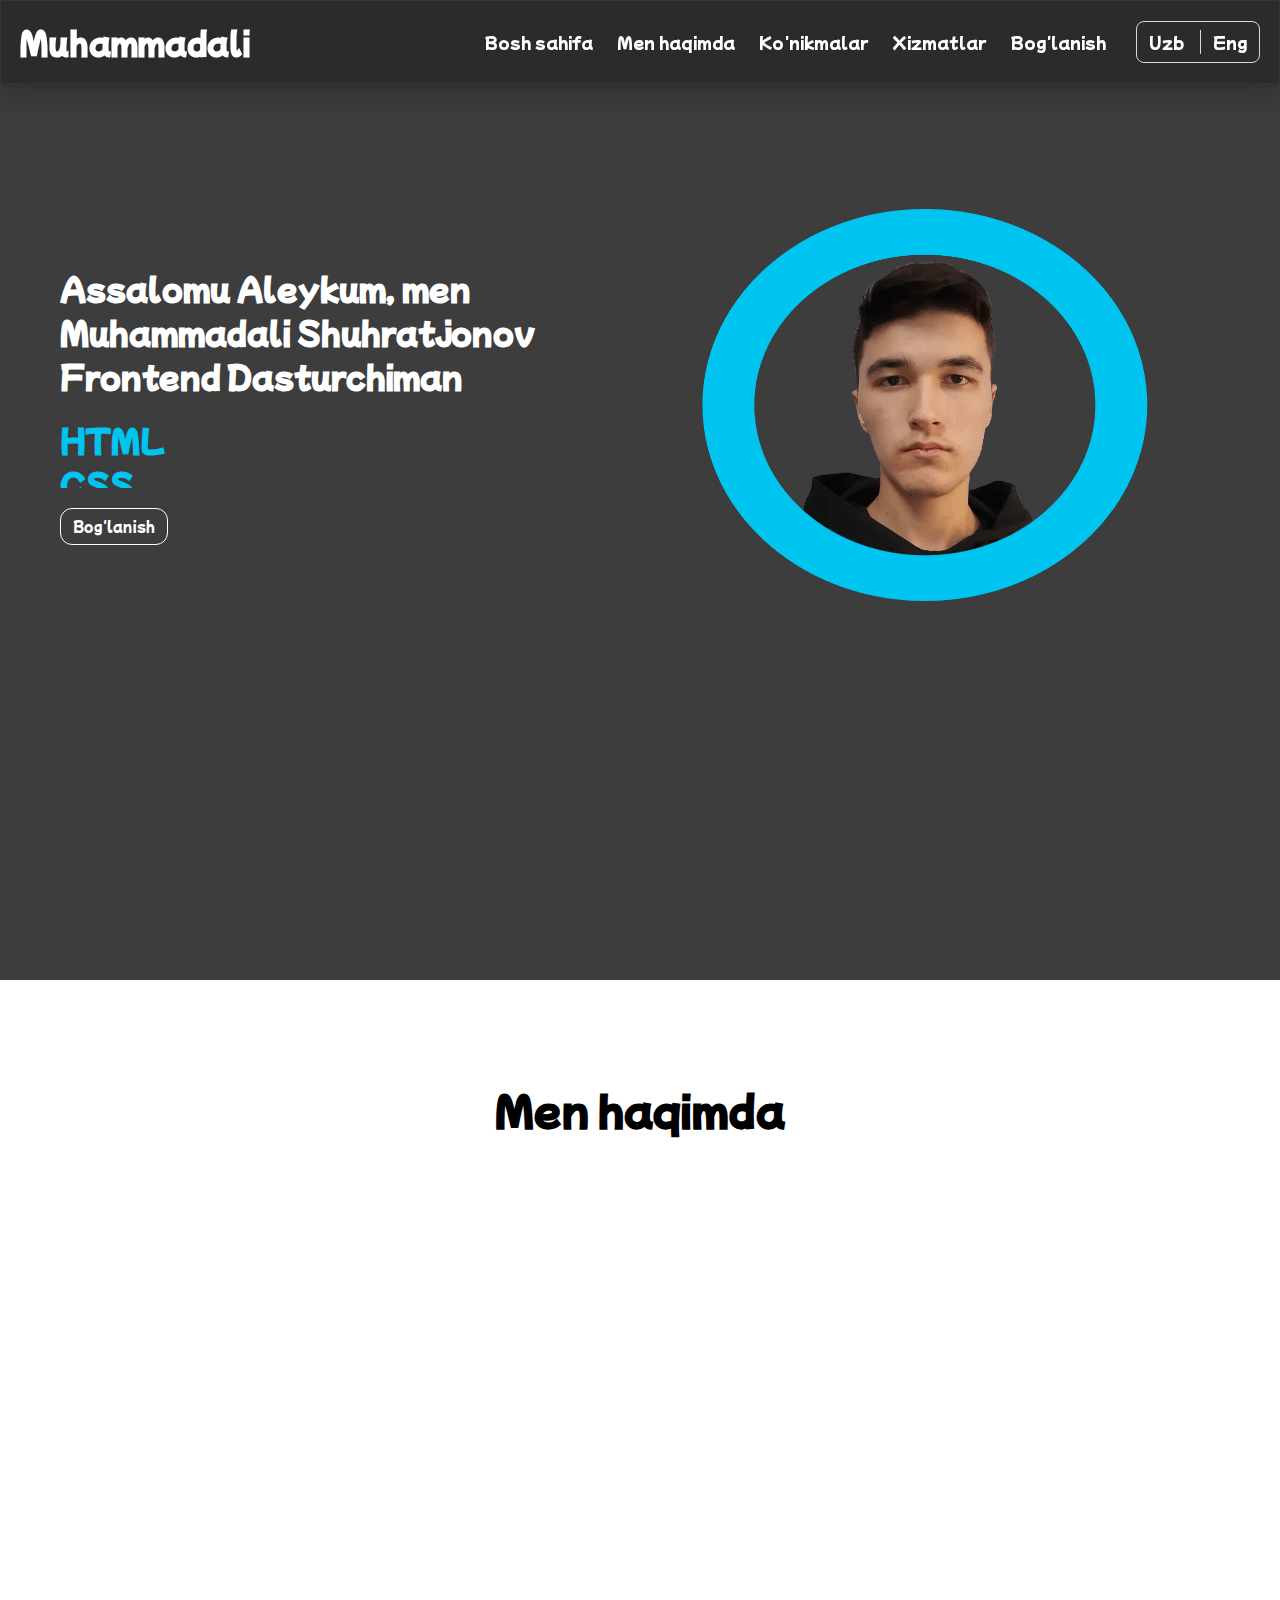
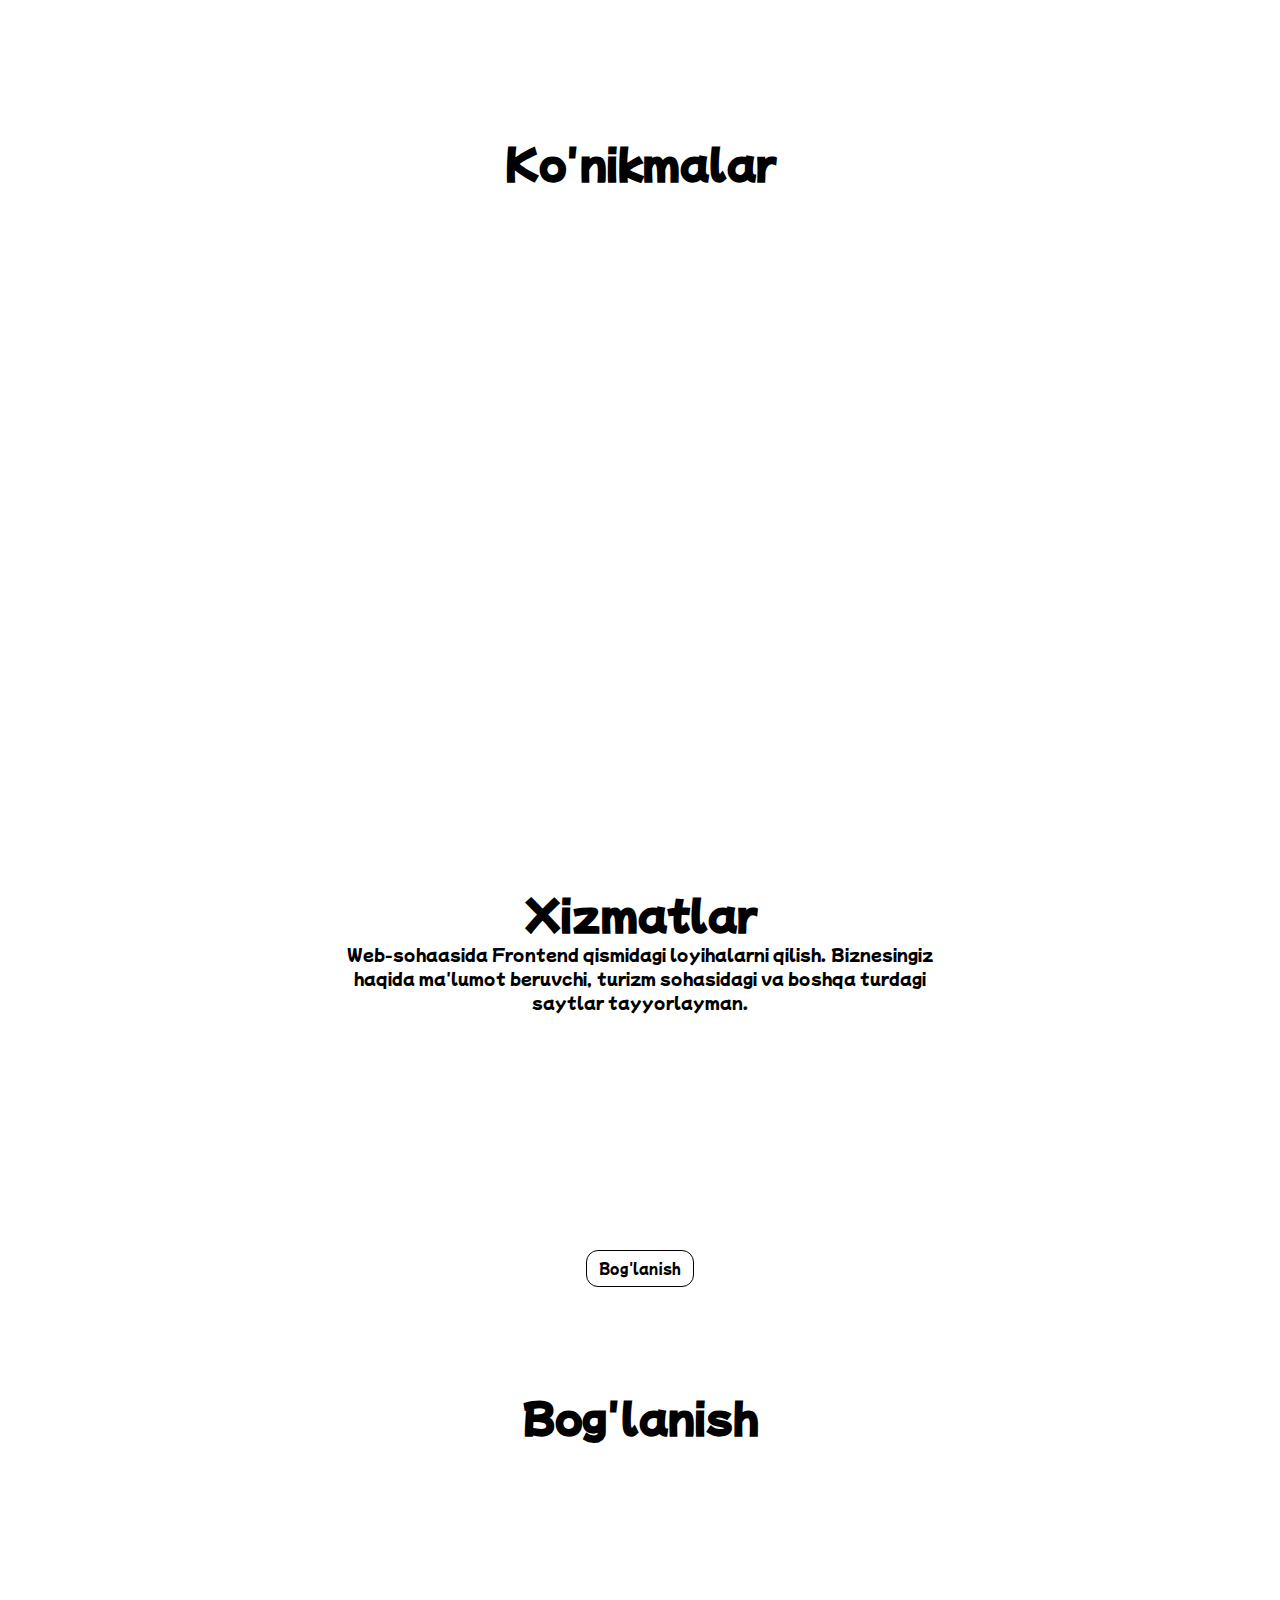
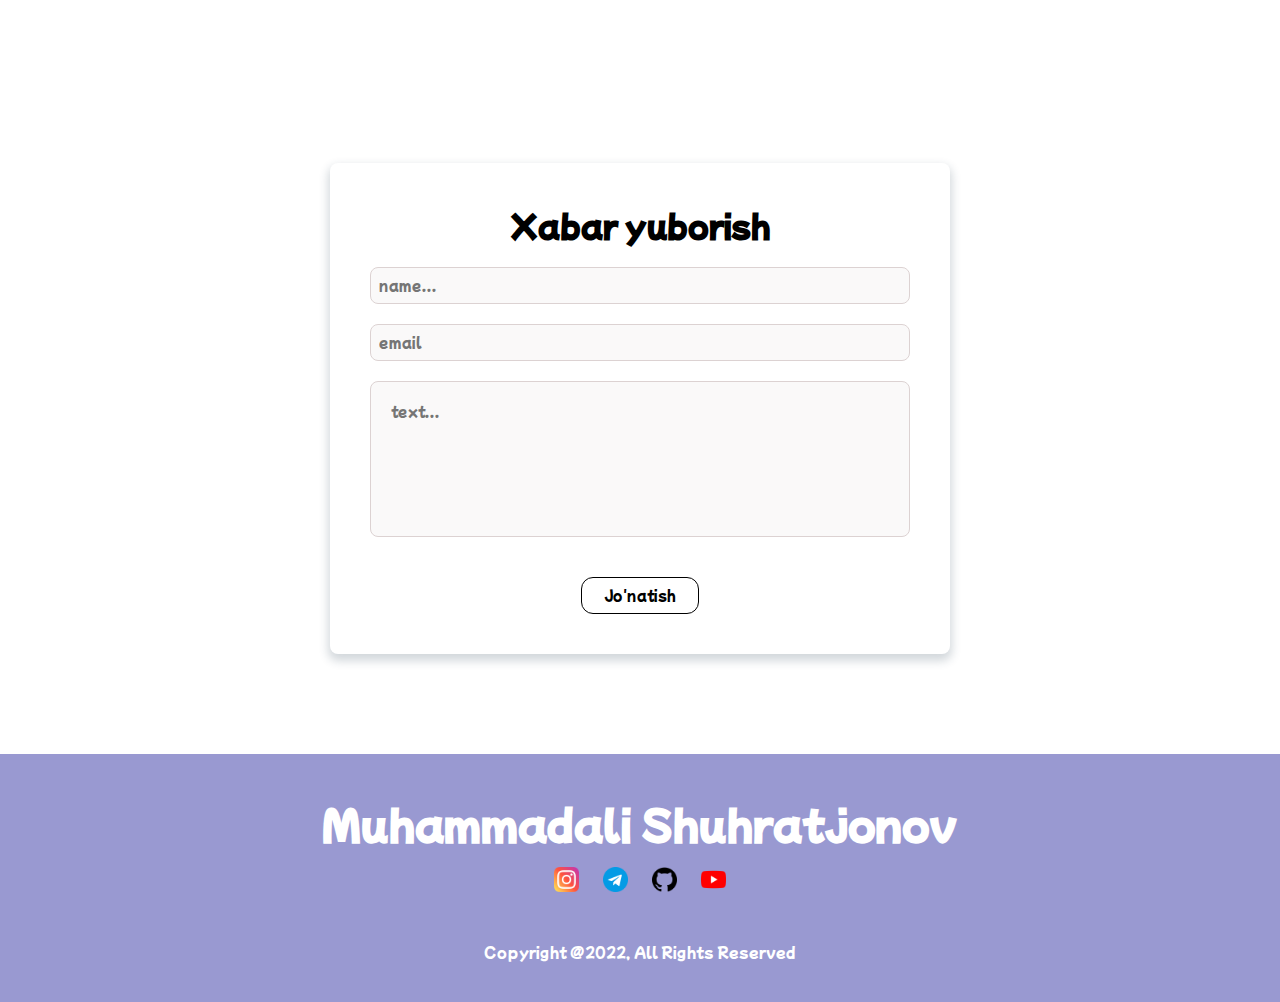
<file: index.html>
<!DOCTYPE html>
<html lang="en">

<head>
  <meta charset="UTF-8">
  <meta http-equiv="X-UA-Compatible" content="IE=edge">
  <meta name="viewport" content="width=device-width, initial-scale=1.0">
  <link rel="stylesheet" href="./css/main.css">
  <link rel="stylesheet" href="https://unpkg.com/aos@next/dist/aos.css" />
  <link href='https://unpkg.com/boxicons@2.1.2/css/boxicons.min.css' rel='stylesheet'>
  <link rel="preconnect" href="https://fonts.googleapis.com">
  <link rel="preconnect" href="https://fonts.gstatic.com" crossorigin>
  <link href="https://fonts.googleapis.com/css2?family=Mochiy+Pop+One&display=swap" rel="stylesheet">
  <title>Portifolio</title>
</head>

<body>
  <!-- header  -->
  <header class="header">
    <div class="container">
      <div class="headear-inner">
        <a href="#" class="header-logo">
          Muhammadali
        </a>
        <input type="checkbox" name="check" id="check">
        <label for="check">
          <i class='bx bx-menu' id="btn"></i>
          <i class='bx bx-x' id="cancel"></i>
        </label>
        <div class="menyu">
          <a href="#home" class="menyu-item">
            Bosh sahifa
          </a>
          <a href="#about" class="menyu-item">
            Men haqimda
          </a>
          <a href="#skill" class="menyu-item">
            Ko'nikmalar
          </a>
          <a href="#services" class="menyu-item">
            Xizmatlar
          </a>
          <!-- <a href="#work" class="menyu-item">
            Loyihalar
          </a> -->
          <a href="#contact" class="menyu-item">
            Bog'lanish
          </a>
          <div class="language">
            <a href="./index.html" class="lang-item">
              Uzb
            </a>
            <a href="./main.html" class="lang-items">
              Eng
            </a>
          </div>
        </div>
      </div>
    </div>
  </header>
  <!-- headaer  -->
  <main>
    <!-- hero  -->
    <section class="hero" id="home">
      <div class="container">
        <div class="hero-inner">

          <div class="hero-box type-js type-js">
            <!-- <span class="her-span text-js">
              Assalomu Aleykum, men
            </span> -->
            <h2 class="hero-paragraph text-js">
              Assalomu Aleykum, men
              Muhammadali Shuhratjonov
              Frontend Dasturchiman
            </h2>
            <!-- <p class="hero-text">
            </p> -->
            <div class="hero-mini-box">
              <p class="hero-animate">
                HTML
              </p>
              <p class="hero-animate">
                CSS
              </p>
              <p class="hero-animate">
                SASS
              </p>
              <p class="hero-animate">
                Bootstrap
              </p>
              <p class="hero-animate">
                Git
              </p>
              <p class="hero-animate">
                JavaScript
              </p>
              <p class="hero-animate">
                React js
              </p>
            </div>
            <a class="hero-link " target="_blank" href="tel://+998904565025">
              <button class="hero-btn">
                Bog'lanish
              </button>
            </a>
          </div>
          <img class="hero-img" src="./img/myimg.png" alt="img" width="450" height="450" data-aos="fade-left"
            data-aos-duration="2000">
        </div>
      </div>
    </section>
    <!-- hero  -->
    <!-- about  -->
    <section class="about" id="about">
      <div class="container">
        <div class="about-inner">

          <h2 class="about-paragraph">
            Men haqimda
          </h2>

          <div class="about-box">
            <div class="div">
              <img src="./img/my.jpg" alt="my img" class="about-img" data-aos="fade-up" data-aos-duration="2000">
            </div>
            <div class="about-box-right" data-aos="fade-up" data-aos-duration="1000">
              <h2 class="about-me">
                Assalomu aleykum! Men Muhammadali Shuhratjonov
              </h2>
              <p class="about-text">
                Men Muhammadali Shuhratjonov Frontent Dasturchiman 2002-yili Samarqand viloyati Urgut tumanida
                tug'ilganman. Ma'lumotim o'rta 2020-yili 93-sonli umum ta'lim maktabini tamomlaganman. Hozirda Najot
                Ta'lim zamonaviy kasblar markazida Web-dasturlash full stack kursida Backend bo'yicha o'qiyman
              </p>
              <button onclick=downloadFile() class="about-btn"> <a style="color: black;" download="hello.txt" href='#'
                  id="link">yuklash</a></button>
            </div>
          </div>

        </div>
      </div>
    </section>
    <!-- about  -->
    <!-- skills  -->
    <section class="skill" id="skill">
      <div class="container">
        <div class="skill-inner">

          <h2 class="skill-paragraph">
            Ko'nikmalar
          </h2>

          <div class="skill-box">
            <div class="skill-card-one skill-card" data-aos="fade-up" data-aos-duration="1000">
              <img src="./img/html.png" alt="img" class="skill-img" width="80" height="80">
              <p class="card-p">
                HTML
              </p>
            </div>
            <div class="skill-card-two skill-card" data-aos="fade-up" data-aos-duration="1000">
              <img src="./img/css-3.png" alt="img" class="skill-img" width="80" height="80">
              <p class="card-p">
                CSS
              </p>
            </div>
            <div class="skill-card-three skill-card" data-aos="fade-up" data-aos-duration="1000">
              <img src="./img/sass.png" alt="img" class="skill-img" width="80" height="80">
              <p class="card-p">
                SASS
              </p>
            </div>
            <div class="skill-card-four skill-card" data-aos="fade-up" data-aos-duration="1000">
              <img src="./img/git.png" alt="img" class="skill-img" width="80" height="80">
              <p class="card-p">
                Git
              </p>
            </div>
            <div class="skill-card-five skill-card" data-aos="fade-up" data-aos-duration="1000">
              <img src="./img/bootstrap.png" alt="img" class="skill-img" width="80" height="80">
              <p class="card-p">
                Bootstrap
              </p>
            </div>
            <div class="skill-card-six skill-card" data-aos="fade-up" data-aos-duration="1000">
              <img src="./img/js.png" alt="img" class="skill-img" width="80" height="80">
              <p class="card-p">
                JavaScript
              </p>
            </div>
            <div class="skill-card-seven skill-card" data-aos="fade-up" data-aos-duration="1000">
              <img src="./img/physics.png" alt="img" class="skill-img" width="80" height="80">
              <p class="card-p">
                React js
              </p>
            </div>
          </div>

        </div>
      </div>
    </section>
    <!-- skills  -->
    <!-- sevices  -->
    <section class="services" id="services">
      <div class="container">
        <div class="services-inner">

          <h2 class="services-paragraph">
            Xizmatlar
          </h2>
          <p class="services-p">
            Web-sohaasida Frontend qismidagi loyihalarni qilish. Biznesingiz haqida ma'lumot beruvchi, turizm sohasidagi
            va boshqa turdagi saytlar tayyorlayman.
          </p>

          <div class="services-box">
            <div class="services-card-one sevices-card" data-aos="fade-up" data-aos-duration="1000">
              <img src="./img/engineering.png" alt="img" class="skill-img" width="80" height="80">
              <p class="card-p">
                Qurilish kompaniyalari
              </p>
            </div>
            <div class="services-card-two sevices-card" data-aos="fade-up" data-aos-duration="1000">
              <img src="./img/location.png" alt="img" class="skill-img" width="80" height="80">
              <p class="card-p">
                Turizm sohasi uchun
              </p>
            </div>
            <div class="services-card-three sevices-card" data-aos="fade-up" data-aos-duration="1000">
              <img src="./img/briefcase.png" alt="img" class="skill-img" width="80" height="80">
              <p class="card-p">
                Biznesingiz uchun
              </p>
            </div>
            <div class="services-card-four sevices-card" data-aos="fade-up" data-aos-duration="1000">
              <img src="./img/man-user.png" alt="img" class="skill-img" width="80" height="80">
              <p class="card-p">
                o'zingiz haqingizda
              </p>
            </div>
          </div>

          <a class="sevices-link" target="_blank" href="tel://+998904565025">
            <button class="services-btn">
              Bog'lanish
            </button>
          </a>

        </div>
      </div>
    </section>
    <!-- services  -->
    <!-- work  -->
    <!--  <section class="work" id="work">
      <div class="container">
        <div class="work-inner">

          <h2 class="work-paragraph">
            Loyihalar
          </h2>

          <div class="work-box">
            <img class="work-img" src="./img/my.jpg" alt="img" width="300" height="300">
            <img class="work-img" src="./img/my.jpg" alt="img" width="300" height="300">
            <img class="work-img" src="./img/my.jpg" alt="img" width="300" height="300">
            <img class="work-img" src="./img/my.jpg" alt="img" width="300" height="300">
            <img class="work-img" src="./img/my.jpg" alt="img" width="300" height="300">
            <img class="work-img" src="./img/my.jpg" alt="img" width="300" height="300">
          </div>

          <button class="work-btn">
            Ko'proq ko'rish
          </button>

        </div>
      </div>
    </section>-->
    <!-- work  -->
    <!-- contact  -->
    <section class="contact" id="contact">
      <div class="container">
        <div class="contact-inner">

          <h2 class="contact-parahraph">
            Bog'lanish
          </h2>
          <div class="contact-box">
            <a target="_blank" href="https://goo.gl/maps/X2vMWCN8Zt6tAJHx8" class="contact-card"
              data-aos-duration="1000" data-aos="zoom-in">
              <img src="./img/maps-and-flags.png" alt="icon" class="contact-img" width="60" height="60">
              <p class="contact-p">Manzil</p>
              <p class="contact-p">Toshkent shahar</p>
            </a>
            <a target="_blank" href="tel:+998904565025" class="contact-card" data-aos-duration="1000"
              data-aos="zoom-in">
              <img src="./img/phone-call.png" alt="icon" class="contact-img" width="60" height="60">
              <p class="contact-p">Qo'ng'iroq</p>
              <p class="contact-p">+998 90 456 50 25</p>
            </a>
            <a target="_blank" href="https://muhammadalishuhratjonov50@gmail.com" class="contact-card"
              data-aos-duration="1000" data-aos="zoom-in">
              <img src="./img/email.png" alt="icon" class="contact-img" width="60" height="60">
              <p class="contact-p">Elektron manzil</p>
              <p class="contact-p">msh@gmail.com</p>
            </a>
            <a target="_blank" href="https://muhammadalishuhratjonov.netlify.app/" class="contact-card"
              data-aos-duration="1000" data-aos="zoom-in">
              <img src="./img/internet.png" alt="icon" class="contact-img" width="60" height="60">
              <p class="contact-p">Website</p>
              <p class="contact-p">My-Portfolyo.org</p>
            </a>
          </div>

          <form class="form">
            <h3 class="form-paragraph">Xabar yuborish</h3>
            <input type="text" class="input" placeholder="name...">
            <input type="email" class="input" placeholder="email" required>
            <textarea name="discription" id="dis" cols="30" rows="6" class="textarea" placeholder="text..."></textarea>
            <button class="contact-btn" type="submit">
              Jo'natish
            </button>
          </form>

        </div>
      </div>
    </section>
    <!-- contact  -->
    <!-- footer  -->
    <footer class="footer">
      <div class="container">
        <div class="footer-inner">

          <h2 class="footer-paragraph">
            Muhammadali Shuhratjonov
          </h2>
          <ul class="footer-list">
            <li class="footer-item">
              <a target="_blank" href="https://instagram.com/_u/muhammadali_7372" class="footer-item-link">
                <img class="footer-item-img" src="./img/instagram.png" alt="logo" width="25" height="25">
              </a>
            </li>
            <li class="footer-item">
              <a target="_blank" href="https://t.me//Sh_Muhammadali5" class="footer-item-link">
                <img class="footer-item-img" src="./img/telegram.png" alt="logo" width="25" height="25">
              </a>
            </li>
            <li class="footer-item">
              <a target="_blank" href="https://github.com/muhammadali0666" class="footer-item-link">
                <img class="footer-item-img" src="./img/github.png" alt="logo" width="25" height="25">
              </a>
            </li>
            <li class="footer-item">
              <a target="_blank" href="https://github.com/muhammadali0666" class="footer-item-link">
                <img class="footer-item-img" src="./img/youtube.png" alt="logo" width="25" height="25">
              </a>
            </li>
          </ul>
          <p class="footer-text">
            Copyright @2022, All Rights Reserved
          </p>

        </div>
      </div>
    </footer>
    <!-- footer  -->
  </main>

  <script src="https://cdnjs.cloudflare.com/ajax/libs/jquery/3.6.3/jquery.min.js"
    integrity="sha512-STof4xm1wgkfm7heWqFJVn58Hm3EtS31XFaagaa8VMReCXAkQnJZ+jEy8PCC/iT18dFy95WcExNHFTqLyp72eQ=="
    crossorigin="anonymous" referrerpolicy="no-referrer"></script>
  <script src="https://unpkg.com/aos@next/dist/aos.js"></script>
  <script>
    AOS.init();
  </script>
  <script src="./js/main.js"></script>
  <script src="./js/jquery.js"></script>
  <script>
    let blob = new Blob([`Men Muhammadali Shuhratjonov Frontent Dasturchiman 2002-yili Samarqand viloyati Urgut tumanida
                tug'ilganman. Ma'lumotim o'rta 2020-tili 93-sonli umum ta'lim maktabini tamomlaganman. Hozirda Najot
                Ta'lim zamonaviy kasblar markazida Web-dasturlash full stack kursida Backend bo'yicha o'qiyman`], { type: 'text/plain' });
    link.href = URL.createObjectURL(blob);
    function downloadFile() {
      fetch("http://127.0.0.1:5500/index.html")
        .then(res => res.json())
        .then(data => console.log(data))
    }

  </script>

  <script>
    function autoType(elementClass, typingSpeed){
  var thhis = $(elementClass);
  thhis.css({
    "position": "relative",
    "display": "inline-block"
  });
  thhis.prepend('<div class="cursor" style="right: initial; left:0;"></div>');
  thhis = thhis.find(".text-js");
  var text = thhis.text().trim().split('');
  var amntOfChars = text.length;
  var newString = "";
  thhis.text("|");
  setTimeout(function(){
    thhis.css("opacity",1);
    thhis.prev().removeAttr("style");
    thhis.text("");
    for(var i = 0; i < amntOfChars; i++){
      (function(i,char){
        setTimeout(function() {        
          newString += char;
          thhis.text(newString);
        },i*typingSpeed);
      })(i+1,text[i]);
    }
  },1500);
}

$(document).ready(function(){
//   // Now to start autoTyping just call the autoType function with the 
//   // class of outer div
//   // The second paramter is the speed between each letter is typed.   
  autoType(".type-js", 100);

  
});
  </script>

  <!-- Start of LiveChat (www.livechat.com) code -->
<script>
  window.__lc = window.__lc || {};
  window.__lc.license = 15272721;
  ;(function(n,t,c)
  {function i(n){return e._h?e._h.apply(null,n):e._q.push(n)}
  let e={_q:[],_h:null,_v:"2.0",on:
  function(){i(["on",c.call(arguments)])},once:
  function(){i(["once",c.call(arguments)])},off:
  function(){i(["off",c.call(arguments)])},get:
  function(){if(!e._h)throw new Error("[LiveChatWidget] You can't use getters before load.");
  return i(["get",c.call(arguments)])},call:
  function(){i(["call",c.call(arguments)])},init:
  function(){let n=t.createElement("script");n.async=!0,n.type="text/javascript",
  n.src="https://cdn.livechatinc.com/tracking.js",t.head.appendChild(n)}};
  !n.__lc.asyncInit&&e.init(),n.LiveChatWidget=n.LiveChatWidget||e}(window,document,[].slice))
</script>
<noscript><a href="https://www.livechat.com/chat-with/15272721/" rel="nofollow">Chat with us</a>, powered by <a href="https://www.livechat.com/?welcome" rel="noopener nofollow" target="_blank">LiveChat</a></noscript>
<!-- End of LiveChat code -->
</body>

</html>
</file>
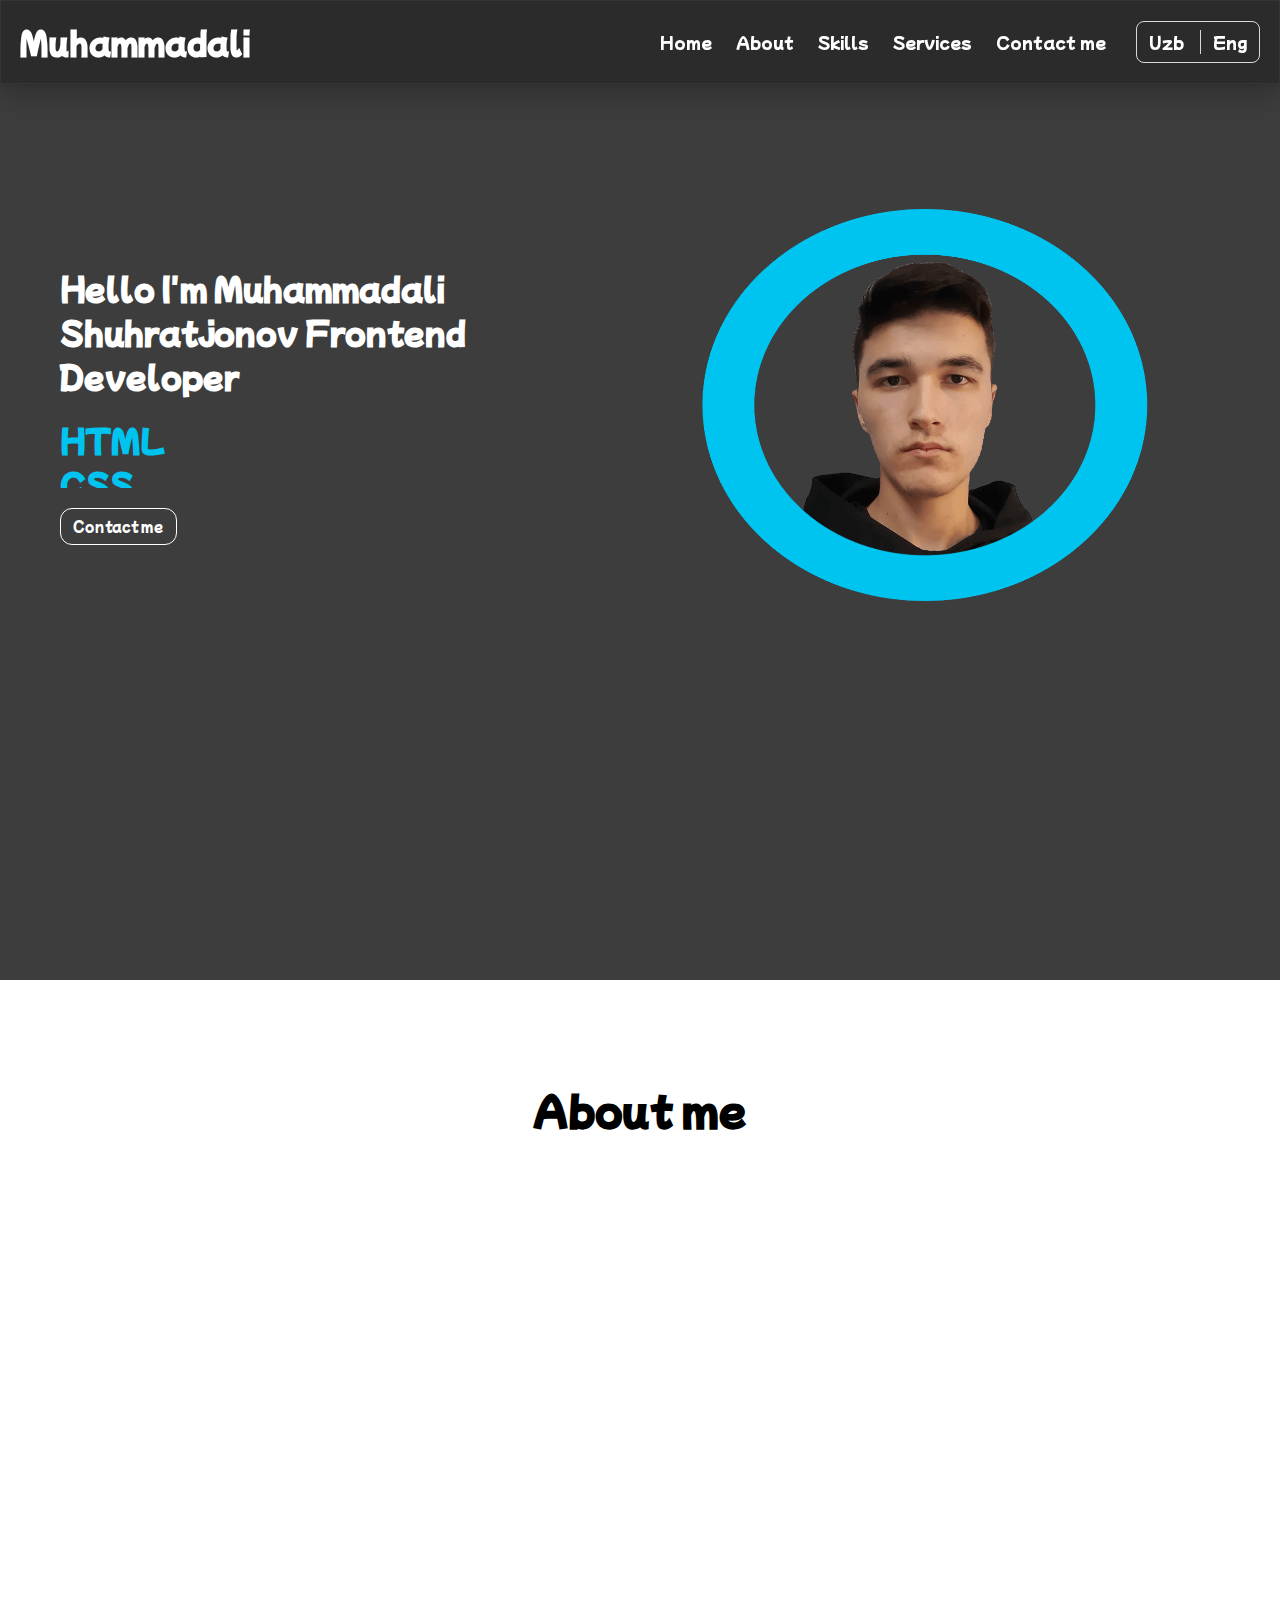
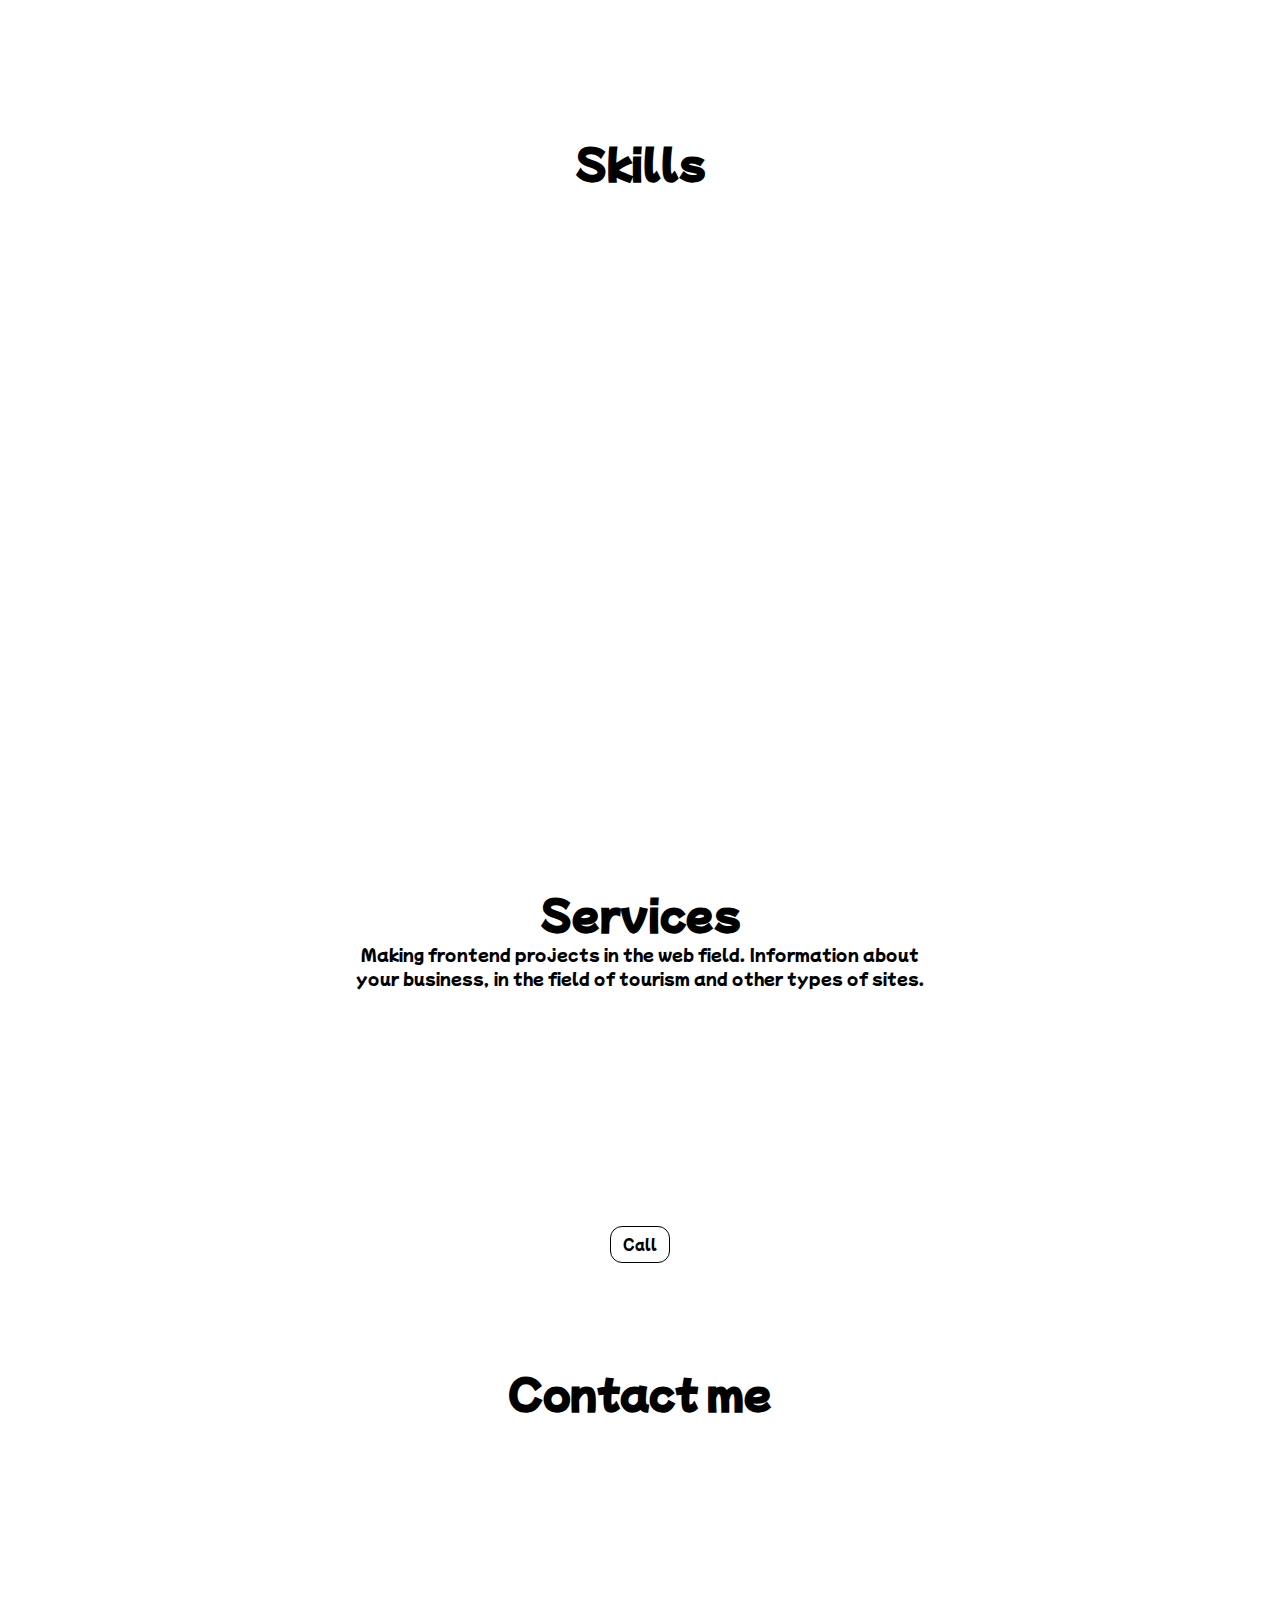
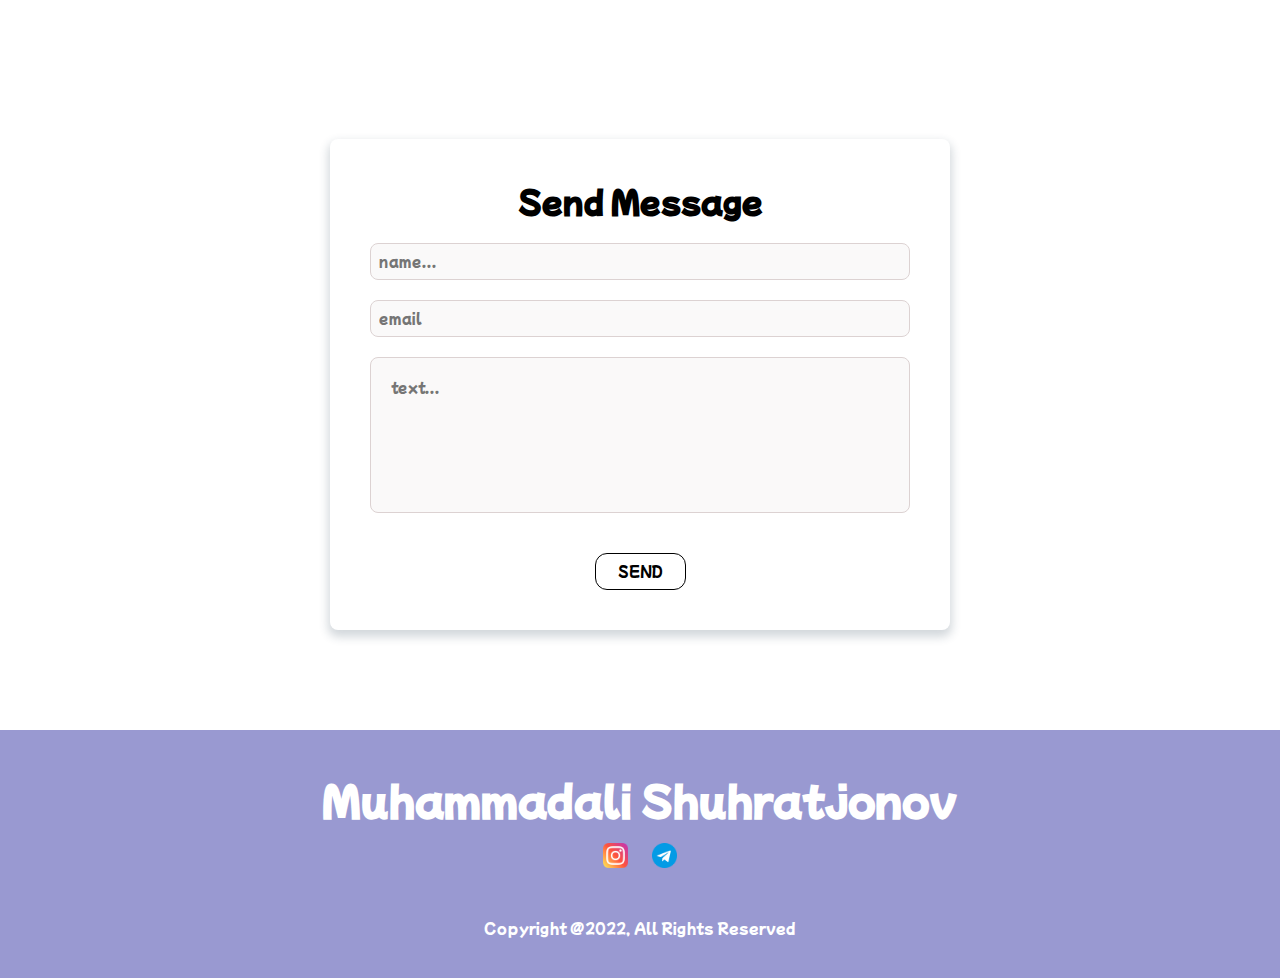
<file: main.html>
<!DOCTYPE html>
<html lang="en">

<head>
  <meta charset="UTF-8">
  <meta http-equiv="X-UA-Compatible" content="IE=edge">
  <meta name="viewport" content="width=device-width, initial-scale=1.0">
  <link rel="stylesheet" href="./css/main.css">
  <link rel="stylesheet" href="https://unpkg.com/aos@next/dist/aos.css" />
  <link href='https://unpkg.com/boxicons@2.1.2/css/boxicons.min.css' rel='stylesheet'>
  <link rel="preconnect" href="https://fonts.googleapis.com">
  <link rel="preconnect" href="https://fonts.gstatic.com" crossorigin>
  <link href="https://fonts.googleapis.com/css2?family=Mochiy+Pop+One&display=swap" rel="stylesheet">
  <title>Portifolio</title>
</head>

<body>
  <!-- header  -->
  <header class="header">
    <div class="container">
      <div class="headear-inner">
        <a href="#" class="header-logo">
          Muhammadali
        </a>
        <input type="checkbox" name="check" id="check">
        <label for="check">
          <i class='bx bx-menu' id="btn"></i>
          <i class='bx bx-x' id="cancel"></i>
        </label>
        <div class="menyu">
          <a href="#home" class="menyu-item">
            Home
          </a>
          <a href="#about" class="menyu-item">
            About
          </a>
          <a href="#skill" class="menyu-item">
            Skills
          </a>
          <a href="#services" class="menyu-item">
            Services
          </a>
          <!-- <a href="#work" class="menyu-item">
            Work
          </a> -->
          <a href="#contact" class="menyu-item">
            Contact me
          </a>
          <div class="language">
            <a href="./index.html" class="lang-item">
              Uzb
            </a>
            <a href="./main.html" class="lang-items">
              Eng
            </a>
          </div>
        </div>
      </div>
    </div>
  </header>
  <!-- headaer  -->
  <main>
    <!-- hero  -->
    <section class="hero" id="home">
      <div class="container">
        <div class="hero-inner">
          <div class="hero-box type-js type-js">
            <span class="her-span">
            </span>
            <h2 class="hero-paragraph text-js">
              Hello I'm
              Muhammadali Shuhratjonov
              Frontend Developer
            </h2>
            <p class="hero-text">
            </p>
            <div class="hero-mini-box">
              <p class="hero-animate">
                HTML
              </p>
              <p class="hero-animate">
                CSS
              </p>
              <p class="hero-animate">
                SASS
              </p>
              <p class="hero-animate">
                Bootstrap
              </p>
              <p class="hero-animate">
                Git
              </p>
              <p class="hero-animate">
                JavaScript
              </p>
              <p class="hero-animate">
                React js
              </p>
            </div>
            <a class="hero-link" target="_blank" href="tel://+998904565025">
              <button class="hero-btn">
                Contact me
              </button>
            </a>
          </div>
          <img class="hero-img" src="./img/myimg.png" alt="img" width="430" height="450" data-aos="fade-left"
            data-aos-duration="2000">
        </div>
      </div>
    </section>
    <!-- hero  -->
    <!-- about  -->
    <section class="about" id="about">
      <div class="container">
        <div class="about-inner">

          <h2 class="about-paragraph">
            About me
          </h2>

          <div class="about-box">
            <div class="div">
              <img src="./img/my.jpg" alt="my img" class="about-img" data-aos="fade-up" data-aos-duration="2000">
            </div>
            <div class="about-box-right" data-aos="fade-up" data-aos-duration="1000">
              <h2 class="about-me">
                Hey there! I'm Shuhratjonov Muhammadali
              </h2>
              <p class="about-text">
                I am Muhammadali Shuhratjonov Frontent Developer,I was born in 2002 in Urgut district of Samarkand
                region.
                I graduated from secondary school number 93 in 2020.
                I am studying Backend in the Web-programming full stack course at the center of modern professions
              </p>
              <button onclick=downloadFile() class="about-btn"> <a style="color: black;" download="hello.txt" href='#'
                  id="link">download</a></button>
            </div>
          </div>

        </div>
      </div>
    </section>
    <!-- about  -->
    <!-- skills  -->
    <section class="skill" id="skill">
      <div class="container">
        <div class="skill-inner">

          <h2 class="skill-paragraph">
            Skills
          </h2>

          <div class="skill-box">
            <div class="skill-card-one skill-card" data-aos="fade-up" data-aos-duration="1000">
              <img src="./img/html.png" alt="img" class="skill-img" width="80" height="80">
              <p class="card-p">
                HTML
              </p>
            </div>
            <div class="skill-card-two skill-card" data-aos="fade-up" data-aos-duration="1000">
              <img src="./img/css-3.png" alt="img" class="skill-img" width="80" height="80">
              <p class="card-p">
                CSS
              </p>
            </div>
            <div class="skill-card-three skill-card" data-aos="fade-up" data-aos-duration="1000">
              <img src="./img/sass.png" alt="img" class="skill-img" width="80" height="80">
              <p class="card-p">
                SASS
              </p>
            </div>
            <div class="skill-card-four skill-card" data-aos="fade-up" data-aos-duration="1000">
              <img src="./img/git.png" alt="img" class="skill-img" width="80" height="80">
              <p class="card-p">
                Git
              </p>
            </div>
            <div class="skill-card-five skill-card" data-aos="fade-up" data-aos-duration="1000">
              <img src="./img/bootstrap.png" alt="img" class="skill-img" width="80" height="80">
              <p class="card-p">
                Bootstrap
              </p>
            </div>
            <div class="skill-card-six skill-card" data-aos="fade-up" data-aos-duration="1000">
              <img src="./img/js.png" alt="img" class="skill-img" width="80" height="80">
              <p class="card-p">
                JavaScript
              </p>
            </div>
            <div class="skill-card-seven skill-card" data-aos="fade-up" data-aos-duration="1000">
              <img src="./img/physics.png" alt="img" class="skill-img" width="80" height="80">
              <p class="card-p">
                React js
              </p>
            </div>
          </div>

        </div>
      </div>
    </section>
    <!-- skills  -->
    <!-- sevices  -->
    <section class="services" id="services">
      <div class="container">
        <div class="services-inner">

          <h2 class="services-paragraph">
            Services
          </h2>
          <p class="services-p">
            Making frontend projects in the web field. Information about your business, in the field of tourism
            and other types of sites.
          </p>

          <div class="services-box">
            <div class="services-card-one sevices-card" data-aos="fade-up" data-aos-duration="1000">
              <img src="./img/engineering.png" alt="img" class="skill-img" width="80" height="80">
              <p class="card-p">
                constract
              </p>
            </div>
            <div class="services-card-two sevices-card" data-aos="fade-up" data-aos-duration="1000">
              <img src="./img/location.png" alt="img" class="skill-img" width="80" height="80">
              <p class="card-p">
                Turizm
              </p>
            </div>
            <div class="services-card-three sevices-card" data-aos="fade-up" data-aos-duration="1000">
              <img src="./img/briefcase.png" alt="img" class="skill-img" width="80" height="80">
              <p class="card-p">
                Business
              </p>
            </div>
            <div class="services-card-four sevices-card" data-aos="fade-up" data-aos-duration="1000">
              <img src="./img/man-user.png" alt="img" class="skill-img" width="80" height="80">
              <p class="card-p">
                for yourself
              </p>
            </div>
          </div>

          <a class="sevices-link" target="_blank" href="tel://+998904565025">
            <button class="services-btn">
              Call
            </button>
          </a>

        </div>
      </div>
    </section>
    <!-- services  -->
    <!-- work  -->
    <!-- <section class="work" id="work">
      <div class="container">
        <div class="work-inner">

          <h2 class="work-paragraph">
            My work
          </h2>

          <div class="work-box">
            <img class="work-img" src="./img/my.jpg" alt="img" width="300" height="300">
            <img class="work-img" src="./img/my.jpg" alt="img" width="300" height="300">
            <img class="work-img" src="./img/my.jpg" alt="img" width="300" height="300">
            <img class="work-img" src="./img/my.jpg" alt="img" width="300" height="300">
            <img class="work-img" src="./img/my.jpg" alt="img" width="300" height="300">
            <img class="work-img" src="./img/my.jpg" alt="img" width="300" height="300">
          </div>

          <button class="work-btn">
            SEE ALL
          </button>

        </div>
      </div>
    </section>-->
    <!-- work  -->
    <!-- contact  -->
    <section class="contact" id="contact">
      <div class="container">
        <div class="contact-inner">

          <h2 class="contact-parahraph">
            Contact me
          </h2>
          <div class="contact-box">
            <a target="_blank" href="https://goo.gl/maps/X2vMWCN8Zt6tAJHx8" class="contact-card"
              data-aos-duration="1000" data-aos="zoom-in">
              <img src="./img/maps-and-flags.png" alt="icon" class="contact-img" width="60" height="60">
              <p class="contact-p">Address</p>
              <p class="contact-p">Tashkent City</p>
            </a>
            <a target="_blank" href="tel:+998904565025" class="contact-card" data-aos-duration="1000"
              data-aos="zoom-in">
              <img src="./img/phone-call.png" alt="icon" class="contact-img" width="60" height="60">
              <p class="contact-p">Phone</p>
              <p class="contact-p">+998 90 456 50 25</p>
            </a>
            <a target="_blank" href="https://muhammadalishuhratjonov50@gmail.com" class="contact-card"
              data-aos-duration="1000" data-aos="zoom-in">
              <img src="./img/email.png" alt="icon" class="contact-img" width="60" height="60">
              <p class="contact-p">Email address</p>
              <p class="contact-p">msh@gmail.com</p>
            </a>
            <a target="_blank" href="https://muhammadalishuhratjonov.netlify.app/" class="contact-card"
              data-aos-duration="1000" data-aos="zoom-in">
              <img src="./img/internet.png" alt="icon" class="contact-img" width="60" height="60">
              <p class="contact-p">Website</p>
              <p class="contact-p">My-Portfolyo.org</p>
            </a>
          </div>

          <form class="form" action="https://muhammadalishuhratjonov50@gmail.com">
            <h3 class="form-paragraph">Send Message</h3>
            <input type="text" class="input" placeholder="name...">
            <input type="email" class="input" placeholder="email" required>
            <textarea name="discription" id="dis" cols="30" rows="6" class="textarea" placeholder="text..."></textarea>
            <button class="contact-btn" type="submit">
              SEND
            </button>
          </form>

        </div>
      </div>
    </section>
    <!-- contact  -->
    <!-- footer  -->
    <footer class="footer">
      <div class="container">
        <div class="footer-inner">

          <h2 class="footer-paragraph">
            Muhammadali Shuhratjonov
          </h2>
          <ul class="footer-list">
            <li class="footer-item">
              <a target="_blank" href="https://instagram.com/_u/muhammadali_7372" class="footer-item-link">
                <img class="footer-item-img" src="./img/instagram.png" alt="logo" width="25" height="25">
              </a>
            </li>
            <li class="footer-item">
              <a target="_blank" href="https://t.me//Sh_Muhammadali5" class="footer-item-link">
                <img class="footer-item-img" src="./img/telegram.png" alt="logo" width="25" height="25">
              </a>
            </li>
          </ul>
          <p class="footer-text">
            Copyright @2022, All Rights Reserved
          </p>

        </div>
      </div>
    </footer>
    <!-- footer  -->
  </main>

  <script src="https://cdnjs.cloudflare.com/ajax/libs/jquery/3.6.3/jquery.min.js"
    integrity="sha512-STof4xm1wgkfm7heWqFJVn58Hm3EtS31XFaagaa8VMReCXAkQnJZ+jEy8PCC/iT18dFy95WcExNHFTqLyp72eQ=="
    crossorigin="anonymous" referrerpolicy="no-referrer"></script>
  <script src="https://unpkg.com/aos@next/dist/aos.js"></script>
  <script>
    AOS.init();
  </script>
<script src="./js/main.js"></script>
<script src="./js/jquery.js"></script>
<script>
  let blob = new Blob([`I am Muhammadali Shuhratjonov Frontent Developer,I was born in 2002 in Urgut district of Samarkand
                region.
                I graduated from secondary school number 93 in 2020.
                I am studying Backend in the Web-programming full stack course at the center of modern professions`], { type: 'text/plain' });
  link.href = URL.createObjectURL(blob);
  function downloadFile() {
    fetch("http://127.0.0.1:5500/main.html")
      .then(res => res.json())
      .then(data => console.log(data))
  }
</script>

<!-- autoType -->
<script>
  function autoType(elementClass, typingSpeed){
var thhis = $(elementClass);
thhis.css({
  "position": "relative",
  "display": "inline-block"
});
thhis.prepend('<div class="cursor" style="right: initial; left:0;"></div>');
thhis = thhis.find(".text-js");
var text = thhis.text().trim().split('');
var amntOfChars = text.length;
var newString = "";
thhis.text("|");
setTimeout(function(){
  thhis.css("opacity",1);
  thhis.prev().removeAttr("style");
  thhis.text("");
  for(var i = 0; i < amntOfChars; i++){
    (function(i,char){
      setTimeout(function() {        
        newString += char;
        thhis.text(newString);
      },i*typingSpeed);
    })(i+1,text[i]);
  }
},1500);
}

$(document).ready(function(){
//   // Now to start autoTyping just call the autoType function with the 
//   // class of outer div
//   // The second paramter is the speed between each letter is typed.   
autoType(".type-js", 100);


});
</script>

<!-- Start of LiveChat (www.livechat.com) code -->
<script>
window.__lc = window.__lc || {};
window.__lc.license = 15272721;
;(function(n,t,c)
{function i(n){return e._h?e._h.apply(null,n):e._q.push(n)}
let e={_q:[],_h:null,_v:"2.0",on:
function(){i(["on",c.call(arguments)])},once:
function(){i(["once",c.call(arguments)])},off:
function(){i(["off",c.call(arguments)])},get:
function(){if(!e._h)throw new Error("[LiveChatWidget] You can't use getters before load.");
return i(["get",c.call(arguments)])},call:
function(){i(["call",c.call(arguments)])},init:
function(){let n=t.createElement("script");n.async=!0,n.type="text/javascript",
n.src="https://cdn.livechatinc.com/tracking.js",t.head.appendChild(n)}};
!n.__lc.asyncInit&&e.init(),n.LiveChatWidget=n.LiveChatWidget||e}(window,document,[].slice))
</script>
<noscript><a href="https://www.livechat.com/chat-with/15272721/" rel="nofollow">Chat with us</a>, powered by <a href="https://www.livechat.com/?welcome" rel="noopener nofollow" target="_blank">LiveChat</a></noscript>
<!-- End of LiveChat code -->
</body>

</html>
</file>
<file: css/main.css>
@import url('https://fonts.googleapis.com/css2?family=Poppins&display=swap');

* {
  box-sizing: border-box;
  margin: 0;
  padding: 0;
  /* font-family: 'Poppins', sans-serif; */
  font-family: 'Mochiy Pop One', sans-serif;
  scroll-behavior: smooth;
}
body {
  background-color: white;
}

a {
  text-decoration: none;
}
.container {
  max-width: 1280px;
  padding-left: 20px;
  padding-right: 20px;
  margin-left: auto;
  margin-right: auto;
}
.header {
  background-color: #2B2B2B;
  position: fixed;
  top: 0;
  left: 0;
  width: 100%;
  box-shadow: rgba(0, 0, 0, 0.2) 0px 12px 28px 0px, rgba(0, 0, 0, 0.1) 0px 2px 4px 0px, rgba(255, 255, 255, 0.05) 0px 0px 0px 1px inset;
}
#check {
  display: none;
  }
label #btn,
label #cancel {
  position: absolute;
  top: -4%;
  transform: translate(0, 50%);
  right: 10px;
  font-size: 40px;
  cursor: pointer;
  color: #fff;
  display: none;
}
header.sticky {
  background-color: rgb(0, 0, 139, 0.4);
}
.headear-inner {
  position: relative;
  display: flex;
  align-items: center;
  justify-content: space-between;
  padding-top: 20px;
  padding-bottom: 20px;
}
.header-logo {
  font-family: 'Mochiy Pop One', sans-serif;
  color: #fff;
  text-decoration: none;
  font-size: 30px;
  font-weight: bold;
}
.header-logo:hover {
  color: #00c4f0;
}
.menyu {
  display: flex;
  align-items: center;
  justify-content: space-between;
}
.menyu-item {
  text-decoration: none;
  color: #fff;
}
.menyu-item + .menyu-item {
  margin-left: 24px;
}
.menyu-item:hover {
  color: #00c4f0;
  transition: all 0.5s ease;
}
.language {
  border: #dfd6d6 1px solid;
  border-radius: 8px;
  padding: 8px 12px;
  margin-left: 30px;
}
.lang-items {
  border-left: 1px solid #dfd6d6;
  text-decoration: none;
  color: #fff;
  padding-left: 12px;
}
.lang-items:hover {
  color: #00c4f0;
  transition: all 0.5s ease;
}
.lang-item:hover {
  color: #00c4f0;
  transition: all 0.5s ease;
}
.lang-item {
  text-decoration: none;
  color: #fff;
  margin-right: 12px;
}
.hamburger {
  position: absolute;
  background-color: #fff;
  border-radius: 12px;
  right: 0;
  top: 20px;
  display: none;
}
@media only screen and (max-width: 1160px){
  .headear-inner {
    padding-top: 20px;
    padding-bottom: 20px;
  }
  .header-logo {
    font-size: 30px;
  }
  .menyu {
    display: none;
    padding-top: 70px;
  }
  .menyu-item {
    text-decoration: none;
    color: rgb(255, 255, 255);
  }
  .menyu-item + .menyu-item {
    margin-left: 0px;
    margin-top: 0px;
  }
  .language {
    padding: 8px 12px;
    margin-left: 0px;
    margin-top: 30px;
    margin-bottom: 150px;
  }
  .lang-items {
    padding-left: 12px;
    color: rgb(255, 255, 255);
  }
  .lang-item {
    margin-right: 12px;
    color: rgb(255, 255, 255);
  }
  .hamburger {
    position: absolute;
    right: 0;
    top: 20px;
    display: block;
  }
  label #btn {
    display: inline-block;
  }
  .menyu {
    position: fixed;
    top: 0;
    right: -100%;
    width: 50%;
    height: 100vh;
    display: block;
    line-height: 40px;
    background-color: rgb(0, 0, 139, 0.4);
    z-index: 100;
    transition: 0.5s;
    padding-left: 20px;
    display: flex;
    flex-direction: column;
    align-items: center;
  }
  .active {
    position: fixed;
    right: -100%;
  }
#check:checked ~ .menyu {
  right: 0px;
}
  #check:checked ~ label #cancel {
    display: block;
    z-index: 101;
    color: rgb(251, 248, 248);
    right: 0;
  }
  #check:checked ~ label #btn {
   display: none;
  }
}
@media only screen and (max-width: 530px){
  .headear-inner {
    padding-top: 20px;
    padding-bottom: 20px;
  }
  .header-logo {
    font-size: 18px;
  }
  .menyu {
    display: none;
    padding-top: 70px;
  }
  .menyu-item {
    text-decoration: none;
    color: rgb(255, 255, 255);
    font-size: 12px;
  }
  .menyu-item + .menyu-item {
    margin-left: 0px;
    margin-top: 0px;
  }
  .language {
    padding: 0px 14px;
    margin-left: 0px;
    margin-top: 30px;
    margin-bottom: 150px;
  }
  .lang-items {
    padding-left: 8px;
    color: rgb(255, 255, 255);
    font-size: 12px;
  }
  .lang-item {
    margin-right: 8px;
    color: rgb(255, 255, 255);
    font-size: 12px;
  }
  .hamburger {
    position: absolute;
    right: 0;
    top: 20px;
    display: block;
  }
  label #btn {
    display: inline-block;
  }
  .menyu {
    position: fixed;
    top: 0;
    right: -100%;
    width: 40%;
    height: 100vh;
    display: block;
    line-height: 40px;
    background-color: rgb(0, 0, 139, 0.4);
    z-index: 100;
    transition: 0.5s;
    padding-left: 20px;
    display: flex;
    flex-direction: column;
    align-items: center;
  }
#check:checked ~ .menyu {
  right: 0px;
}
  #check:checked ~ label #cancel {
    display: block;
    z-index: 101;
    color: rgb(251, 248, 248);
    right: 0;
  }
  #check:checked ~ label #btn {
   display: none;
  }
}
/* hero  */
.hero {
  height: 100vh;
  background-color: #3D3D3D;
  margin-top: 80px;
}
.hero-inner {
  padding-top: 100px;
  padding-bottom: 100px;
  display: flex;
  align-items: center;
}
.hero-box {
  max-width: 600px;
  padding-left: 40px;
}
.her-span {
  color: #fff;
  font-size: 18px;
}
.hero-paragraph {
  font-size: 30px;
  color: #fff;
  margin-bottom: 20px;
}
.hero-mini-box {
 height: 70px;
 overflow: hidden;
}
.hero-text {
  color: #fff;
  font-size: 32px;
  margin-bottom: 10px;
}
.hero-animate {
  color: #00c4f0;
  font-size: 30px;
  font-weight: bold;
}
.hero-animate:nth-child(1) {
  animation: text-move 15s infinite;
}
@keyframes text-move {
  0% {
    margin-top: 0px;
  }
  10% {
    margin-top: -50px;
  }
  20% {
    margin-top: -100px;
  }
  30% {
    margin-top: -150px;
  }
  40% {
    margin-top: -200px;
  }
  50% {
    margin-top: -250px;
  }
  60% {
    margin-top: -200px;
  }
  70% {
    margin-top: -150px;
  }
  80% {
    margin-top: -100px;
  }
  90% {
    margin-top: -50px;
  }
  100% {
    margin-top: 0px;
  }
}
.hero-btn {
  margin-top: 20px;
  background-color: transparent;
  border: 1px solid #fff;
  color: #fff;
  padding: 8px 12px;
  border-radius: 12px;
  cursor: pointer;
  text-decoration: none;
}
.hero-img {
  margin-left: 80px;
  width: 450px;
  height: 450px;
}
.hero-btn:hover {
  color: #00c4f0;
  border: #00c4f0 1px solid;
  transition: all 0.5s ease;
}
.hero-link {
  color: #fff;
}
@media only screen and (max-width: 900px) {
  .hero {
    height: 100vh;
  }
  .hero-inner {
    padding-top: 60px;
    padding-bottom: 60px;
    display: flex;
    align-items: center;
 
  }
  .hero-box {
    padding-left: 20px;
  }
  .her-span {
    color: #fff;
    font-size: 18px;
  }
  .hero-paragraph {
    font-size: 36px;
    color: #fff;
  }
  .hero-mini-box {
   height: 35px;
   overflow: hidden;
  }
  @keyframes text-move {
    0% {
      margin-top: 0px;
    }
    10% {
      margin-top: -30px;
    }
    20% {
      margin-top: -60px;
    }
    30% {
      margin-top: -90px;
    }
    40% {
      margin-top: -140px;
    }
    50% {
      margin-top: -180px;
    }
    60% {
      margin-top: -120px;
    }
    70% {
      margin-top: -90px;
    }
    80% {
      margin-top: -60px;
    }
    90% {
      margin-top: -30px;
    }
    100% {
      margin-top: 0px;
    }
  }
  .hero-text {
    color: #fff;
    font-size: 22px;
    margin-bottom: 10px;
  }
  .hero-animate {
    color: #00c4f0;
    font-size: 20px;
    font-weight: bold;
  }
  .hero-animate:nth-child(1) {
    animation: text-move 15s infinite;
  }
  .hero-btn {
    margin-top: 20px;
    background-color: transparent;
    border: 1px solid #fff;
    color: #fff;
    padding: 8px 12px;
    border-radius: 12px;
    cursor: pointer;
    text-decoration: none;
  }
  .hero-img {
    margin-left: 40px;
    width: 400px;
    height: 400px;
  }
  .hero-btn:hover {
    color: #00c4f0;
    border: #00c4f0 1px solid;
    transition: all 0.5s ease;
  }
  .hero-link {
    color: #fff;
  }
}
@media only screen and (max-width: 766px) {
  .hero {
    height: 100vh;
  }
  .hero-inner {
    padding-top: 60px;
    padding-bottom: 60px;
    display: flex;
    align-items: center;
  }
  .hero-box {
    padding-left: 20px;
  }
  .her-span {
    color: #fff;
    font-size: 18px;
  }
  .hero-paragraph {
    font-size: 26px;
    color: #fff;
  }
  .hero-mini-box {
   height: 35px;
   overflow: hidden;
  }
  .hero-text {
    color: #fff;
    font-size: 18px;
    margin-bottom: 10px;
  }
  .hero-animate {
    color: #00c4f0;
    font-size: 20px;
    font-weight: bold;
  }
  .hero-btn {
    margin-top: 20px;
    padding: 7px 9px;
    border-radius: 12px;
    cursor: pointer;
    text-decoration: none;
  }
  .hero-img {
    margin-left: 40px;
    width: 350px;
    height: 350px;
  }
}
@media only screen and (max-width: 670px) {
  .hero {
    height: 100vh;
    margin-top: 60px;
  }
  .hero-inner {
    padding-top: 50px;
    padding-bottom: 50px;
    display: flex;
    align-items: center;
    flex-direction: column-reverse;
  }
  .hero-box {
    padding-left: 0px;
    text-align: center;
  }
  .her-span {
    color: #fff;
    font-size: 18px;
  }
  .hero-paragraph {
    font-size: 24px;
    color: #fff;
  }
  .hero-mini-box {
   height: 35px;
   overflow: hidden;
  }
  .hero-text {
    color: #fff;
    font-size: 16px;
    margin-bottom: 10px;
  }
  .hero-animate {
    color: #00c4f0;
    font-size: 20px;
    font-weight: bold;
  }
  .hero-btn {
    margin-top: 20px;
    padding: 7px 9px;
    border-radius: 12px;
    cursor: pointer;
    text-decoration: none;
  }
  .hero-img {
    margin-left: 0px;
    width: 320px;
    height: 320px;
  }
}
@media only screen and (max-width: 390px) {
  .hero {
    height: 100vh;
    margin-top: 60px;
  }
  .hero-inner {
    padding-top: 50px;
    padding-bottom: 50px;
    display: flex;
    align-items: center;
    flex-direction: column-reverse;
  }
  .hero-box {
    padding-left: 0px;
    text-align: center;
  }
  .her-span {
    color: #fff;
    font-size: 18px;
  }
  .hero-paragraph {
    font-size: 24px;
    color: #fff;
  }
  .hero-mini-box {
   height: 35px;
   overflow: hidden;
  }
  .hero-text {
    color: #fff;
    font-size: 16px;
    margin-bottom: 10px;
  }
  .hero-animate {
    color: #00c4f0;
    font-size: 20px;
    font-weight: bold;
  }
  .hero-btn {
    margin-top: 20px;
    padding: 7px 9px;
    border-radius: 12px;
    cursor: pointer;
    text-decoration: none;
  }
  .hero-img {
    margin-left: 0px;
    width: 260px;
    height: 260px;
  }
}
/* hero  */
/* About  */
.about-inner {
  padding-top: 100px;
  padding-bottom: 100px;
}
.about-paragraph {
  font-size: 40px;
  text-align: center;
  margin-bottom: 40px;
  font-weight: bold;
}
.about-box {
  display: flex;
  justify-content: space-between;
}
.about-box-right {
  max-width: 650px;
}
.about-img {
  object-fit: cover;
  border-radius: 8px;
  width: 450px;
  height: 450px;
}
.div {
  overflow: hidden;
}
.about-me {
  font-weight: bold;
  margin-bottom: 30px;
}
.about-text {
  letter-spacing: 1.5px;
  line-height: 30px;
  font-style: normal;
}
.about-btn {
  margin-top: 20px;
  background-color: transparent;
  border: 1px solid #000;
  color: #000;
  padding: 8px 12px;
  border-radius: 12px;
  cursor: pointer;
  margin-top: 40px;
}
.about-btn:hover {
  border: #fdfdfd 1px solid;
  color: #fcfefe;
  background-color: rgb(0, 0, 139);
  transition: all 0.5s ease;
}
@media only screen and (max-width: 1226px) {
  .about-inner {
    padding-top: 100px;
    padding-bottom: 100px;
  }
  .about-paragraph {
    font-size: 40px;
    text-align: center;
    margin-bottom: 40px;
    font-weight: bold;
  }
  .about-box {
    display: flex;
    justify-content: space-between;
  }
  .about-box-right {
    max-width: 650px;
    margin-left: 40px;
  }
  .about-img {
    object-fit: cover;
    border-radius: 8px;
  }
  .about-me {
    font-weight: bold;
    margin-bottom: 30px;
  }
  .about-text {
    letter-spacing: 1.5px;
    line-height: 30px;
    font-style: normal;
  }
  .about-btn {
    margin-top: 20px;
    padding: 8px 12px;
    border-radius: 12px;
    margin-top: 40px;
  }
}
@media only screen and (max-width: 1100px) {
  .about-inner {
    padding-top: 70px;
    padding-bottom: 70px;
  }
  .about-paragraph {
    font-size: 34px;
    text-align: center;
    margin-bottom: 40px;
    font-weight: bold;
  }
  .about-box {
    display: flex;
    justify-content: space-between;

  }
  .about-box-right {
    max-width: 500px;
    margin-left: 40px;
  }
  .about-img {
    object-fit: cover;
    border-radius: 8px;
  }
  .about-me {
    font-weight: bold;
    margin-bottom: 30px;
  }
  .about-text {
    letter-spacing: 1.5px;
    line-height: 30px;
    font-style: normal;
  }
  .about-btn {
    margin-top: 20px;
    padding: 8px 12px;
    border-radius: 12px;
    margin-top: 40px;
  }
}
@media only screen and (max-width: 1000px) {
  .about-inner {
    padding-top: 60px;
    padding-bottom: 60px;
    display: flex;
    flex-direction: column;
    align-items: center;
  }
  .about-paragraph {
    font-size: 28px;
    text-align: center;
    margin-bottom: 40px;
    font-weight: bold;
  }
  .about-box {
    display: flex;
    justify-content: center;
    flex-direction: column;
    align-items: center;
  }
  .about-box-right {
    max-width: 100%;
    display: block;
    flex-direction: column;
    align-items: center;
    text-align: center;
  }
  .about-img {
    width: 100%;
    object-fit: cover;
    border-radius: 8px;
    margin-bottom: 30px;
    margin-left: auto;
    margin-right: auto;
  }
  .about-me {
    font-weight: bold;
    margin-bottom: 30px;
  }
  .about-text {
    letter-spacing: 1.5px;
    line-height: 30px;
    font-style: normal;
    text-align: center;
  }
  .about-btn {
    margin-top: 20px;
    padding: 8px 12px;
    border-radius: 12px;
    margin-top: 40px;
  }
}
@media only screen and (max-width: 500px) {
  .about-inner {
    padding-top: 60px;
    padding-bottom: 60px;
    display: flex;
    flex-direction: column;
    align-items: center;
  }
  .about-paragraph {
    font-size: 26px;
    text-align: center;
    margin-bottom: 30px;
    font-weight: bold;
  }
  .about-box {
    display: flex;
    justify-content: center;
    flex-direction: column;
    align-items: center;
  }
  .about-box-right {
    max-width: 100%;
    display: block;
    flex-direction: column;
    align-items: center;
    text-align: center;
    padding-left: 0;
    margin-left: 0;
  }
  .about-img {
    width: 100%;
    object-fit: cover;
    border-radius: 8px;
    margin-bottom: 30px;
    margin-left: auto;
    margin-right: auto;
  }
  .about-me {
    font-weight: bold;
    margin-bottom: 20px;
    font-size: 22px;
  }
  .about-text {
    letter-spacing: 1.4px;
    line-height: 20px;
    font-style: normal;
    text-align: center;
    font-size: 14px;
  }
  .about-btn {
    padding: 8px 12px;
    border-radius: 12px;
    margin-top: 30px;
  }
}
/* about  */
/* skill  */
.skill-inner {
  padding-bottom: 100px;
}
.skill-paragraph {
  font-size: 40px;
  text-align: center;
  font-weight: bold;
  margin-bottom: 40px;
}
.skill-box {
  display: grid;
  grid-template-columns: 1fr 1fr 1fr;
  grid-template-rows: 1fr 1fr 1fr;
  gap: 20px;
}
.skill-card {
  padding: 30px;
  border: #000 1px solid;
  text-align: center;
  border-radius: 10px;
  box-shadow: rgba(17, 17, 26, 0.1) 0px 0px 16px;
}
.skill-card:hover {
  box-shadow: 10px 10px 10px 0px #e6e0e0;
}
.skill-card-one {
 grid-column: 1/2;
 grid-row: 1/2;
}
.skill-card-seven {
  grid-column: 2/3;
  grid-row: 3/4;
 }
 @media only screen and (max-width: 700px) {
  .skill-inner {
    padding-bottom: 60px;
  }
  .skill-paragraph {
    font-size: 30px;
    text-align: center;
    margin-bottom: 30px;
  }
  .skill-box {
    display: grid;
    grid-template-columns: 1fr 1fr;
    grid-template-rows: 1fr 1fr 1fr 1fr;
    gap: 20px;
  }
  .skill-card {
    padding: 30px;
  }
  .skill-card-one {
   grid-column: 1/2;
   grid-row: 1/2;
  }
  .skill-card-seven {
    grid-column: 1/2;
    grid-row: 4/5;
   }
 }
 @media only screen and (max-width: 500px) {
  .skill-inner {
    padding-bottom: 60px;
  }
  .skill-paragraph {
    font-size: 30px;
    text-align: center;
    margin-bottom: 30px;
  }
  .skill-box {
    display: grid;
    grid-template-columns: 1fr;
    grid-template-rows: 1fr 1fr 1fr 1fr 1fr 1fr 1fr;
    gap: 20px;
  }
  .skill-card {
    padding: 30px;
  }
  .skill-card-one {
   grid-column: 1/2;
   grid-row: 1/2;
  }
  .skill-card-seven {
    grid-column: 1/2;
    grid-row: 7/8;
   }
 }
/* skill  */
/* sevices  */
.services-inner {
  padding-bottom: 100px;
  display: flex;
  flex-direction: column;
  align-items: center;
}
.services-box {
  display: flex;
  align-items: center;
}
.services-paragraph {
  font-size: 40px;
  font-weight: bold;
  text-align: center;
}
.services-btn {
  margin-top: 20px;
  background-color: transparent;
  border: 1px solid #000;
  color: #000;
  padding: 8px 12px;
  border-radius: 12px;
  cursor: pointer;
  margin-top: 40px;
 text-align: center;
}
.services-btn:hover {
  border: #fdfdfd 1px solid;
  color: #fcfefe;
  background-color: rgb(0, 0, 139);
  transition: all 0.5s ease;
}
.services-p {
  max-width: 600px;
  text-align: center;
  margin-left: auto;
  margin-right: auto;
  margin-bottom: 50px;
}
.sevices-card {
  border: #000 1px solid;
  padding: 20px;
  border-radius: 8px;
  display: flex;
  flex-direction: column;
  align-items: center;
  text-align: center;
}
.services-box {
  display: grid;
  grid-template-columns: 1fr 1fr 1fr 1fr;
  grid-template-rows: 1fr;
  gap: 20px;
}
/* .services-card-one {

}
.services-card-two {

}
.services-card-three {

}
.services-card-four {

} */
.sevices-card:hover {
  box-shadow: 10px 10px 10px 0px #e6e0e0;
}
/* .sevices-card + .sevices-card {
  margin-left: 50px;
} */
.services-img {
  margin-bottom: 30px;
}
.sevices-link {
  color: #000;
}
.sevices-card + .sevices-card {
  margin-top: 0;
}
.sevices-link:hover {
  color: #fff;
}
@media only screen and (max-width: 990px) {
  .services-inner {
    padding-bottom: 80px;
    display: flex;
    flex-direction: column;
    align-items: center;
  }
  .services-paragraph {
    font-size: 34px;
    font-weight: bold;
    text-align: center;
  }
  .services-box {
    display: grid;
    grid-template-columns: 1fr 1fr;
    grid-template-rows: 1fr 1fr;
    gap: 20px;
  }
  .services-btn {
    margin-top: 20px;
    padding: 8px 12px;
    border-radius: 12px;
    cursor: pointer;
    margin-top: 40px;
   text-align: center;
  }
  .services-p {
    max-width: 600px;
    text-align: center;
    margin-left: auto;
    margin-right: auto;
    margin-bottom: 40px;
  }
  .card-p {
    font-size: 16px;
  }
  .sevices-card {
    width: 100%;
    padding: 20px;
    border-radius: 8px;
    display: flex;
    flex-direction: column;
    align-items: center;
    text-align: center;
  }
  .sevices-card + .sevices-card {
    margin-left: 0px;
    margin-top: 0;
  }
  .services-img {
    margin-bottom: 30px;
  }
  .sevices-link {
    color: #000;
  }
}
@media only screen and (max-width: 812px) {
  .services-inner {
    padding-bottom: 60px;
    display: flex;
    flex-direction: column;
    align-items: center;
  }
 
  .services-paragraph {
    font-size: 34px;
    font-weight: bold;
    text-align: center;
  }
  .services-btn {
    margin-top: 20px;
    padding: 8px 12px;
    border-radius: 12px;
    cursor: pointer;
    margin-top: 40px;
   text-align: center;
  }
  .services-p {
    max-width: 600px;
    text-align: center;
    margin-left: auto;
    margin-right: auto;
    margin-bottom: 40px;
  }
  .card-p {
    font-size: 16px;
  }
  .services-box {
    display: grid;
    grid-template-columns: 1fr 1fr;
    grid-template-rows: 1fr 1fr;
    gap: 20px;
  }
  .sevices-card {
    width: 100%;
    padding: 30px;
    border-radius: 8px;
    display: flex;
    flex-direction: column;
    align-items: center;
    text-align: center;
    margin-left: auto;
    margin-right: auto;
  }
  .sevices-card + .sevices-card {
    margin-left: 0px;
    margin-top: 0px;
  }
  .services-img {
    margin-bottom: 30px;
  }
  .sevices-link {
    color: #000;
  }
}
@media only screen and (max-width: 483px) {
  .services-inner {
    padding-bottom: 50px;
    display: flex;
    flex-direction: column;
    align-items: center;
  }
  .services-box {
    display: grid;
    grid-template-columns: 1fr;
    grid-template-rows: 1fr ;
    gap: 20px;
  }
  .services-paragraph {
    font-size: 26px;
    font-weight: bold;
    text-align: center;
  }
  .services-btn {
    margin-top: 20px;
    padding: 7px 9px;
    border-radius: 12px;
    cursor: pointer;
    margin-top: 40px;
   text-align: center;
  }
  .services-p {
    max-width: 90%;
    text-align: center;
    margin-left: auto;
    margin-right: auto;
    margin-bottom: 30px;
    font-size: 14px;
  }
  .card-p {
    font-size: 14px;
  }
  .sevices-card {
    width: 100%;
    padding: 10px;
    border-radius: 8px;
    display: flex;
    flex-direction: column;
    align-items: center;
    text-align: center;
    margin-left: auto;
    margin-right: auto;
  }
  .sevices-card + .sevices-card {
    margin-left: 0px;
    margin-top: 0px;
  }
  .services-img {
    margin-bottom: 30px;
  }
  .sevices-link {
    color: #000;
  }
}
/* sevices  */
/* work  */
.work-inner {
  padding-bottom: 100px;
  display: flex;
  flex-direction: column;
  align-items: center;
}
.work-box {
  display: grid;
  grid-template-columns: 1fr 1fr 1fr;
  grid-template-rows: 1fr 1fr;
  gap: 20px;
}
.work-paragraph {
  font-size: 40px;
  font-weight: bold;
  text-align: center;
  margin-bottom: 40px;
}
.work-img {
  width: 400px;
  height: 400px;
}
.work-btn {
  margin-top: 20px;
  background-color: transparent;
  border: 1px solid #000;
  color: #000;
  padding: 8px 12px;
  border-radius: 12px;
  cursor: pointer;
  margin-top: 40px;
 text-align: center;
}
.work-btn:hover {
  border: #fdfdfd 1px solid;
  color: #fcfefe;
  background-color: rgb(0, 0, 139);
  transition: all 0.5s ease;
}
/* work  */
/* contact me  */
.contact-inner {
  padding-bottom: 100px;
}
.contact-parahraph {
  font-size: 40px;
  font-weight: bold;
  text-align: center;
  margin-bottom: 50px;
}
.contact-box {
  display: flex;
  align-items: center;
  justify-content: space-between;
}
.contact-card {
  padding: 40px;
  display: flex;
  flex-direction: column;
  align-items: center;
  border-radius: 8px;
  text-decoration: none;
  box-shadow: 10px 10px 10px 0px #f3eeee;
}
.contact-card:hover {
  box-shadow: 10px 10px 10px 10px #dfd6d6;
}
.contact-img {
  margin-bottom: 20px;
}
.contact-p {
  text-decoration: none;
  color: #000;
}
.form {
  width: 50%;
  margin-top: 40px;
  padding: 40px;
  display: flex;
  flex-direction: column;
  align-items: center;
  border-radius: 8px;
  text-decoration: none;
  box-shadow: 0px 5px 10px 2px rgba(34, 60, 80, 0.2);
  margin-left: auto;
  margin-right: auto;
  margin-top: 60px;
  z-index: -1;
  overflow: hidden;
}
.form-paragraph {
  font-size: 30px;
  font-weight: bold;
  margin-bottom: 20px;
}
.input {
  width: 100%;
  margin-bottom: 20px;
  border-radius: 8px;
  padding: 8px;
  color: #000;
  outline: none;
  border: 1px solid rgb(220, 210, 210);
  background-color: rgb(250, 249, 249);
}
.textarea {
  width: 100%;
  resize: none;
  padding: 20px;
  outline: none;
  border: 1px solid rgb(220, 210, 210);
  background-color: rgb(250, 249, 249);
  border-radius: 8px;
}
.contact-btn {
  margin-top: 20px;
  background-color: transparent;
  border: 1px solid #000;
  color: #000;
  padding: 8px 22px;
  border-radius: 12px;
  cursor: pointer;
  margin-top: 40px;
 text-align: center;
}
.contact-btn:hover {
  border: #fdfdfd 1px solid;
  color: #fcfefe;
  background-color: rgb(0, 0, 139);
  transition: all 0.5s ease;
}
@media only screen and (max-width: 1040px) {
  .contact-inner {
    padding-bottom: 60px;
  }
  .contact-parahraph {
    font-size: 30px;
    font-weight: bold;
    text-align: center;
    margin-bottom: 50px;
  }
  .contact-box {
    display: grid;
    grid-template-columns: 1fr 1fr;
    grid-template-rows: 1fr 1fr;
    grid-template: 20px;
  }
  .contact-card {
    width: 90%;
    padding: 20px;
    display: flex;
    flex-direction: column;
    align-items: center;
    border-radius: 8px;
    text-decoration: none;
    box-shadow: 10px 10px 10px 0px #f3eeee;
    text-align: center;
    margin-left: auto;
    margin-right: auto;
  }
  .contact-card:hover {
    box-shadow: 10px 10px 10px 10px #dfd6d6;
  }
  .contact-img {
    margin-bottom: 20px;
  }
  .contact-p {
    text-decoration: none;
    color: #000;
    font-size: 14px;
  }
  .form {
    width: 90%;
    margin-top: 40px;
    padding: 40px;
    display: flex;
    flex-direction: column;
    align-items: center;
    border-radius: 8px;
    text-decoration: none;
    box-shadow: 0px 5px 10px 2px rgba(34, 60, 80, 0.2);
    margin-left: auto;
    margin-right: auto;
    margin-top: 60px;
  }
  .form-paragraph {
    font-size: 30px;
    font-weight: bold;
    margin-bottom: 20px;
  }
  .input {
    width: 100%;
    margin-bottom: 20px;
    border-radius: 8px;
    padding: 8px;
    color: #000;
    outline: none;
    border: 1px solid rgb(220, 210, 210);
    background-color: rgb(250, 249, 249);
  }
  .textarea {
    width: 100%;
    resize: none;
    padding: 20px;
    outline: none;
    border: 1px solid rgb(220, 210, 210);
    background-color: rgb(250, 249, 249);
    border-radius: 8px;
  }
  .contact-btn {
    margin-top: 20px;
    background-color: transparent;
    border: 1px solid #000;
    color: #000;
    padding: 8px 22px;
    border-radius: 12px;
    cursor: pointer;
    margin-top: 40px;
   text-align: center;
  }
}
@media only screen and (max-width: 500px) {
  .contact-inner {
    padding-bottom: 60px;
  }
  .contact-parahraph {
    font-size: 30px;
    font-weight: bold;
    text-align: center;
    margin-bottom: 50px;
  }
  .contact-box {
    display: grid;
    grid-template-columns: 1fr;
    grid-template-rows: 1fr;
    grid-template: 20px;
  }
  .contact-card {
    width: 80%;
    padding: 20px;
    display: flex;
    flex-direction: column;
    align-items: center;
    border-radius: 8px;
    text-decoration: none;
    box-shadow: 10px 10px 10px 0px #f3eeee;
    text-align: center;
    margin-left: auto;
    margin-right: auto;
  }
  .contact-img {
    margin-bottom: 20px;
  }
  .contact-p {
    text-decoration: none;
    color: #000;
    font-size: 14px;
  }
  .form {
    width: 90%;
    margin-top: 40px;
    padding: 40px;
    display: flex;
    flex-direction: column;
    align-items: center;
    border-radius: 8px;
    text-decoration: none;
    box-shadow: 0px 5px 10px 2px rgba(34, 60, 80, 0.2);
    margin-left: auto;
    margin-right: auto;
    margin-top: 60px;
  }
  .form-paragraph {
    font-size: 24px;
    font-weight: bold;
    margin-bottom: 20px;
  }
  .input {
    width: 100%;
    margin-bottom: 20px;
    border-radius: 8px;
    padding: 8px;
    color: #000;
    outline: none;
    border: 1px solid rgb(220, 210, 210);
    background-color: rgb(250, 249, 249);
  }
  .textarea {
    width: 100%;
    resize: none;
    padding: 20px;
    outline: none;
    border: 1px solid rgb(220, 210, 210);
    background-color: rgb(250, 249, 249);
    border-radius: 8px;
  }
  .contact-btn {
    margin-top: 20px;
    background-color: transparent;
    border: 1px solid #000;
    color: #000;
    padding: 8px 22px;
    border-radius: 12px;
    cursor: pointer;
    margin-top: 40px;
   text-align: center;
  }
}
/* contact me  */
/* footer  */
.footer {
  background-color: rgb(0, 0, 139, 0.4)
}
.footer-inner {
  padding-top: 40px;
  padding-bottom: 40px;
}
.footer-paragraph {
  color: #fff;
  font-size: 40px;
  font-weight: bold;
  text-align: center;
  margin-bottom: 15px;
}
.footer-text {
  color: #fff;
  font-size: 14px;
  font-weight: normal;
  text-align: center;
}
.footer-list {
  list-style-type: none;
  display: flex;
  align-items: center;
  justify-content: center;
  margin-bottom: 45px;
}
.footer-item + .footer-item{
margin-left: 24px;
}
@media only screen and (max-width: 700px) {
  .footer-paragraph {
    color: #fff;
    font-size: 30px;
    font-weight: bold;
    text-align: center;
    margin-bottom: 15px;
  }
  .footer-text {
    color: #fff;
    font-size: 14px;
    font-weight: normal;
    text-align: center;
  }
  .footer-list {
    list-style-type: none;
    display: flex;
    align-items: center;
    justify-content: center;
    margin-bottom: 25px;
  }
  .footer-item + .footer-item{
  margin-left: 24px;
  }
}
@media only screen and (max-width: 380px) {
  .footer-paragraph {
    color: #fff;
    font-size: 24px;
    font-weight: bold;
    text-align: center;
    margin-bottom: 15px;
  }
  .footer-text {
    color: #fff;
    font-size: 14px;
    font-weight: normal;
    text-align: center;
  }
  .footer-list {
    list-style-type: none;
    display: flex;
    align-items: center;
    justify-content: center;
    margin-bottom: 25px;
  }
  .footer-item + .footer-item{
  margin-left: 24px;
  }
}
/* footer  */
</file>
